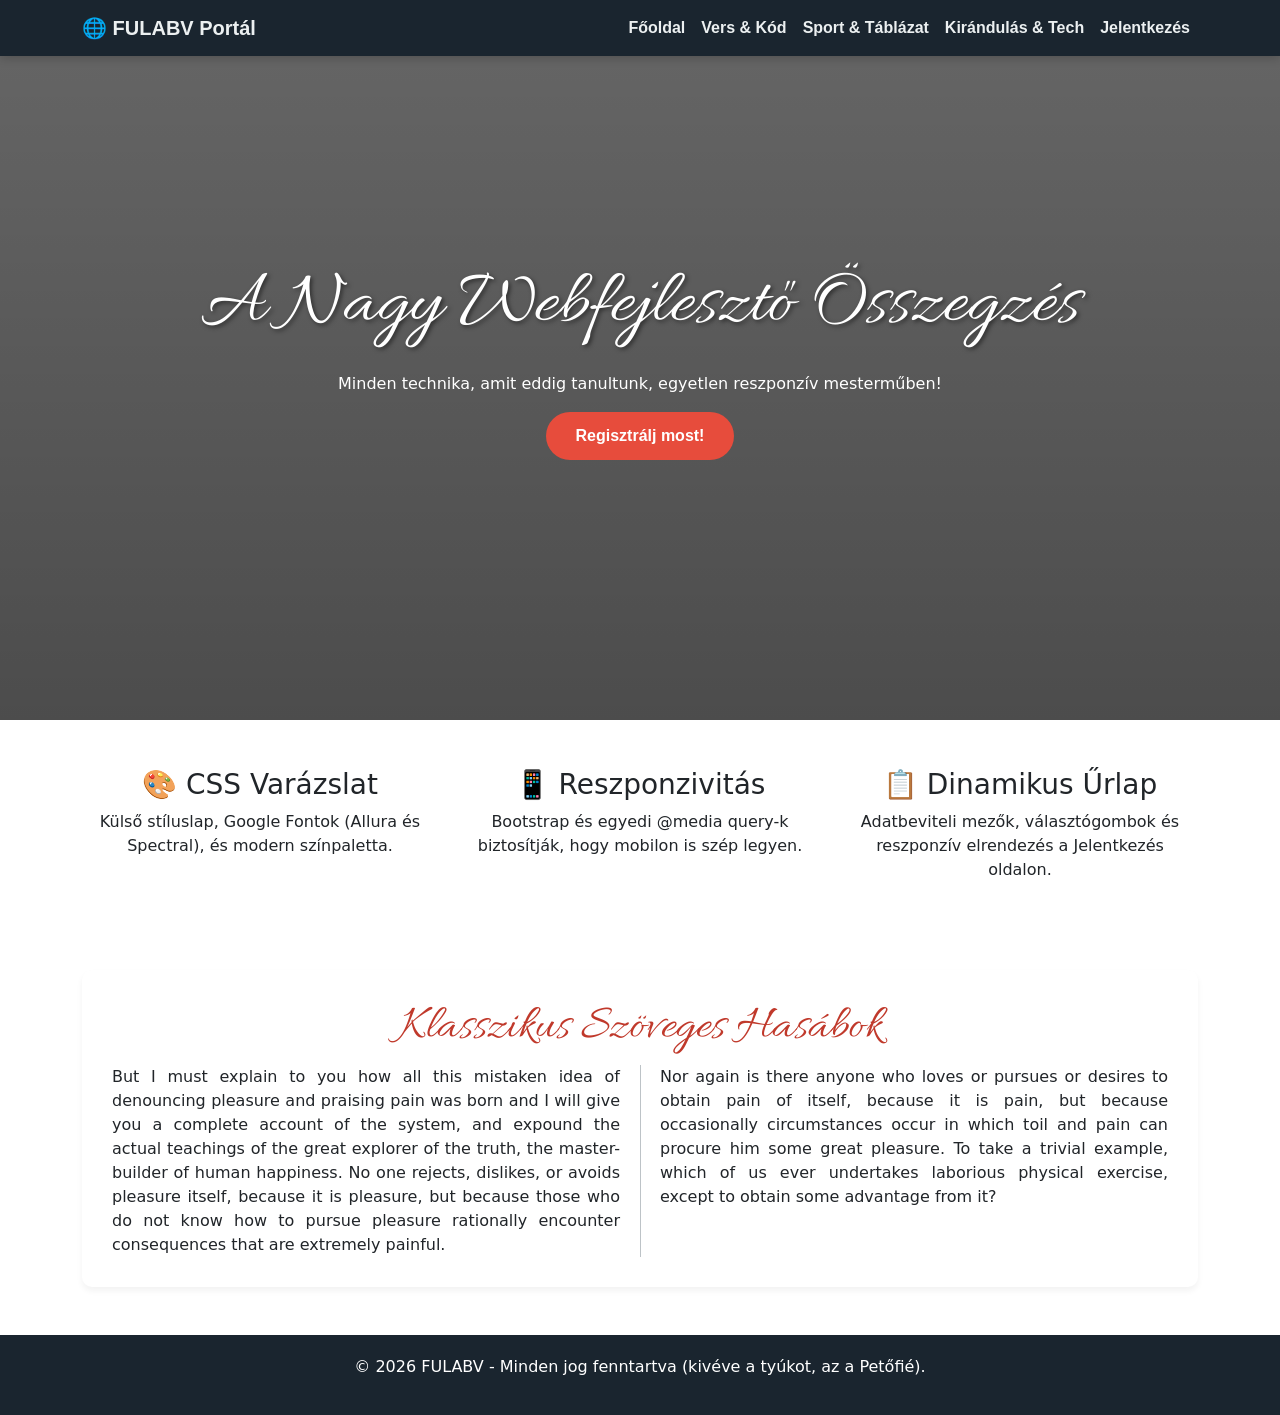
<file: index.html>
<!DOCTYPE html>
<html lang="hu">
<head>
    <meta charset="UTF-8">
    <meta name="viewport" content="width=device-width, initial-scale=1.0">
    <meta name="author" content="FULABV">
    <title>Mestermű - Főoldal</title>
    
    <!-- Bootstrap beágyazása (reszponzív rácsrendszer és alap komponensek) -->
    <link href="https://cdn.jsdelivr.net/npm/bootstrap@5.3.2/dist/css/bootstrap.min.css" rel="stylesheet">
    
    <!-- Google Betűtípusok beágyazása -->
    <link rel="preconnect" href="https://fonts.googleapis.com">
    <link rel="preconnect" href="https://fonts.gstatic.com" crossorigin>
    <link href="https://fonts.googleapis.com/css2?family=Allura&family=Spectral:ital,wght@0,400;0,700;1,400&display=swap" rel="stylesheet">
    
    <!-- Saját külső stíluslap (mindig a Bootstrap UTÁN, hogy felülírhassuk) -->
    <link rel="stylesheet" href="stilus.css">
</head>
<body>

    <!-- FIX POZÍCIONÁLÁSÚ FEJLÉC (Görgéskor is a képernyő tetején marad - Minden oldalon egységesen frissítve) -->
    <nav class="navbar navbar-expand-lg fix-fejlec">
        <div class="container">
            <a class="navbar-brand logo-szoveg" href="index.html" target="_self">🌐 FULABV Portál</a>
            <!-- Bootstrap mobil menü gomb -->
            <button class="navbar-toggler" type="button" data-bs-toggle="collapse" data-bs-target="#fomenu">
                <span class="navbar-toggler-icon"></span>
            </button>
            <div class="collapse navbar-collapse" id="fomenu">
                <ul class="navbar-nav ms-auto">
                    <li class="nav-item"><a class="nav-link aktiv-oldal" href="index.html" target="_self">Főoldal</a></li>
                    <li class="nav-item"><a class="nav-link" href="vers.html" target="_self">Vers & Kód</a></li>
                    <li class="nav-item"><a class="nav-link" href="sport.html" target="_self">Sport & Táblázat</a></li>
                    <li class="nav-item"><a class="nav-link" href="kirandulas.html" target="_self">Kirándulás & Tech</a></li>
                    <li class="nav-item"><a class="nav-link" href="urlap.html" target="_self">Jelentkezés</a></li>
                </ul>
            </div>
        </div>
    </nav>

    <!-- HERO IMAGE (Látványos, teljes szélességű fejléckép sötétítéssel) -->
    <header class="hosi-szekcio d-flex align-items-center justify-content-center">
        <div class="hosi-tartalom text-center">
            <h1>A Nagy Webfejlesztő Összegzés</h1>
            <p>Minden technika, amit eddig tanultunk, egyetlen reszponzív mesterműben!</p>
            <a href="urlap.html" target="_self" class="gomb-elsodleges">Regisztrálj most!</a>
        </div>
    </header>

    <main class="container mt-5 mb-5">
        
        <!-- BOOTSTRAP HASÁBOK (Grid rendszer - 3 oszlop asztalon, 1 mobilon) -->
        <section class="row mb-5 text-center">
            <div class="col-md-4 mb-4">
                <div class="kartyas-doboz">
                    <h3>🎨 CSS Varázslat</h3>
                    <p>Külső stíluslap, Google Fontok (Allura és Spectral), és modern színpaletta.</p>
                </div>
            </div>
            <div class="col-md-4 mb-4">
                <div class="kartyas-doboz">
                    <h3>📱 Reszponzivitás</h3>
                    <p>Bootstrap és egyedi @media query-k biztosítják, hogy mobilon is szép legyen.</p>
                </div>
            </div>
            <div class="col-md-4 mb-4">
                <div class="kartyas-doboz">
                    <h3>📋 Dinamikus Űrlap</h3>
                    <p>Adatbeviteli mezők, választógombok és reszponzív elrendezés a Jelentkezés oldalon.</p>
                </div>
            </div>
        </section>

        <!-- CSS HASÁBOK (column-count használata folyószövegnél) -->
        <section class="szoveges-hasabok mb-5">
            <h2 class="cim-allura text-center">Klasszikus Szöveges Hasábok</h2>
            <div class="hasabos-tartalom">
                <p>But I must explain to you how all this mistaken idea of denouncing pleasure and praising pain was born and I will give you a complete account of the system, and expound the actual teachings of the great explorer of the truth, the master-builder of human happiness. No one rejects, dislikes, or avoids pleasure itself, because it is pleasure, but because those who do not know how to pursue pleasure rationally encounter consequences that are extremely painful.</p>
                <p>Nor again is there anyone who loves or pursues or desires to obtain pain of itself, because it is pain, but because occasionally circumstances occur in which toil and pain can procure him some great pleasure. To take a trivial example, which of us ever undertakes laborious physical exercise, except to obtain some advantage from it?</p>
            </div>
        </section>

    </main>

    <!-- LÁBLÉC -->
    <footer class="lablec text-center">
        <div class="container">
            <p>&copy; 2026 FULABV - Minden jog fenntartva (kivéve a tyúkot, az a Petőfié).</p>
        </div>
    </footer>

    <!-- Bootstrap JS (a mobil menü lenyitásához kell) -->
    <script src="https://cdn.jsdelivr.net/npm/bootstrap@5.3.2/dist/js/bootstrap.bundle.min.js"></script>
</body>
</html>
</file>
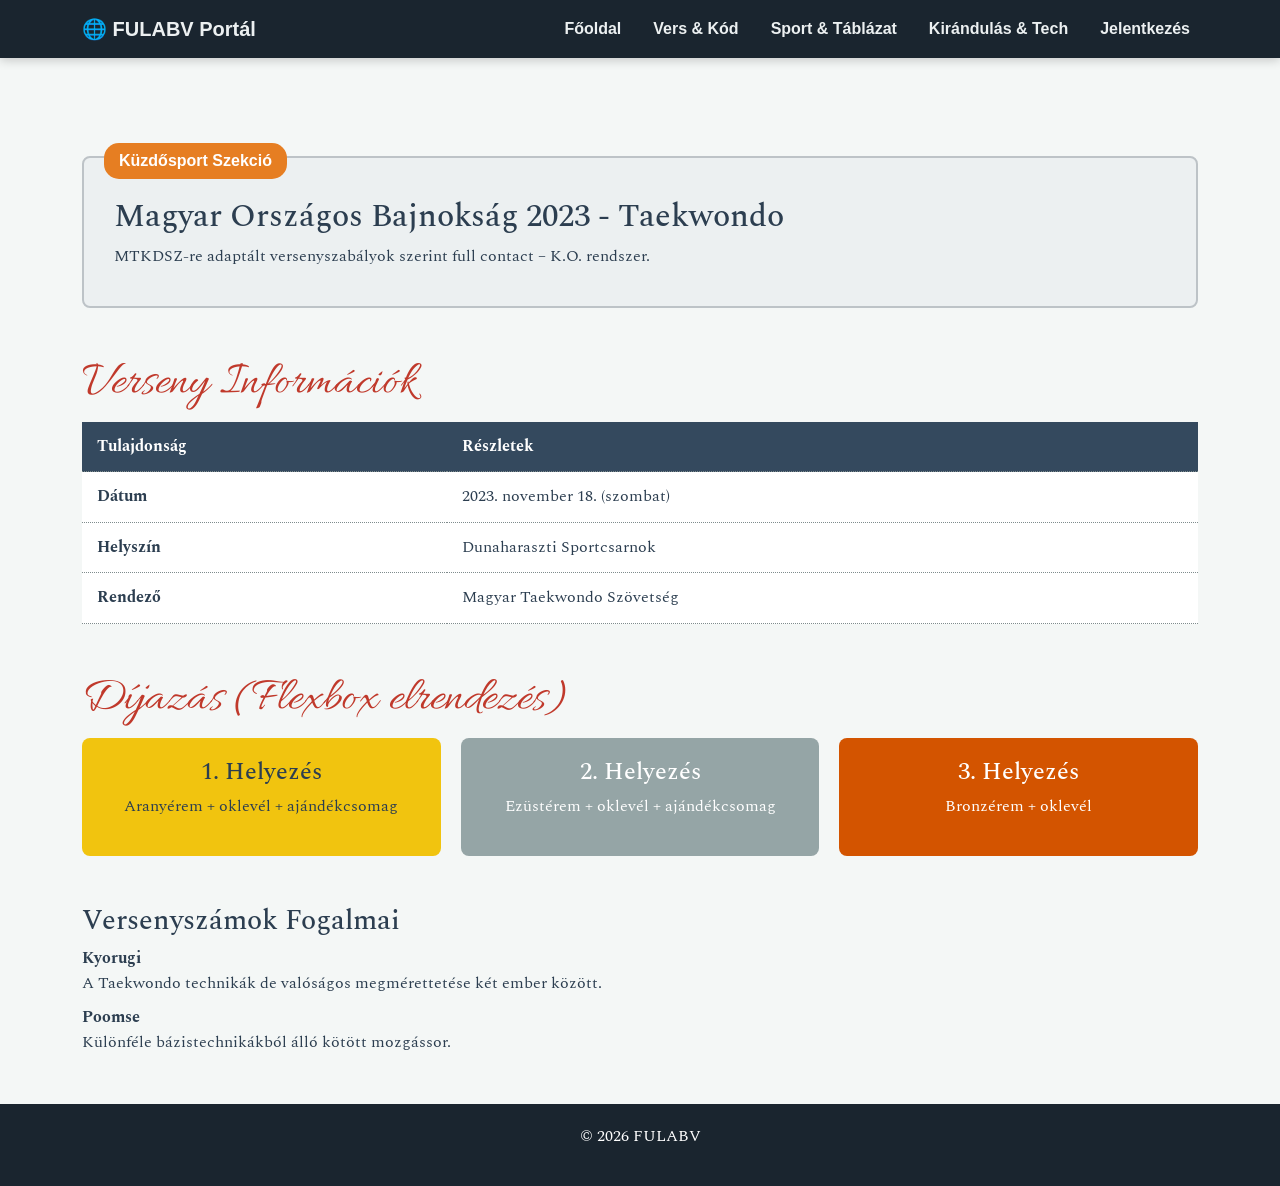
<file: sport.html>
<!DOCTYPE html>
<html lang="hu">
<head>
    <meta charset="UTF-8">
    <meta name="viewport" content="width=device-width, initial-scale=1.0">
    <title>Sport és Táblázat</title>
    <link href="https://cdn.jsdelivr.net/npm/bootstrap@5.3.2/dist/css/bootstrap.min.css" rel="stylesheet">
    <link href="https://fonts.googleapis.com/css2?family=Allura&family=Spectral:ital,wght@0,400;0,700;1,400&display=swap" rel="stylesheet">
    <link rel="stylesheet" href="stilus.css">
</head>
<body class="alap-hater">

    <nav class="navbar navbar-expand-lg fix-fejlec">
        <div class="container">
            <a class="navbar-brand logo-szoveg" href="index.html" target="_self">🌐 FULABV Portál</a>
            <div class="collapse navbar-collapse show">
                <ul class="navbar-nav ms-auto flex-row gap-3">
                    <li class="nav-item"><a class="nav-link" href="index.html" target="_self">Főoldal</a></li>
                    <li class="nav-item"><a class="nav-link" href="vers.html" target="_self">Vers & Kód</a></li>
                    <li class="nav-item"><a class="nav-link aktiv-oldal" href="sport.html" target="_self">Sport & Táblázat</a></li>
                    <li class="nav-item"><a class="nav-link" href="kirandulas.html" target="_self">Kirándulás & Tech</a></li>
                    <li class="nav-item"><a class="nav-link" href="urlap.html" target="_self">Jelentkezés</a></li>
                </ul>
            </div>
        </div>
    </nav>

    <main class="container mt-5 pt-5 mb-5">
        
        <div class="relativ-tarolo mb-5">
            <div class="abszolut-cimke">Küzdősport Szekció</div>
            <h2>Magyar Országos Bajnokság 2023 - Taekwondo</h2>
            <p>MTKDSZ-re adaptált versenyszabályok szerint full contact – K.O. rendszer.</p>
        </div>

        <h3 class="cim-allura">Verseny Információk</h3>
        <table class="stilusos-tablazat">
            <thead>
                <tr>
                    <th>Tulajdonság</th>
                    <th>Részletek</th>
                </tr>
            </thead>
            <tbody>
                <tr>
                    <td><strong>Dátum</strong></td>
                    <td>2023. november 18. (szombat)</td>
                </tr>
                <tr>
                    <td><strong>Helyszín</strong></td>
                    <td>Dunaharaszti Sportcsarnok</td>
                </tr>
                <tr>
                    <td><strong>Rendező</strong></td>
                    <td>Magyar Taekwondo Szövetség</td>
                </tr>
            </tbody>
        </table>

        <h3 class="cim-allura mt-5">Díjazás (Flexbox elrendezés)</h3>
        <div class="flex-tarolo">
            <div class="flex-elem arany">
                <h4>1. Helyezés</h4>
                <p>Aranyérem + oklevél + ajándékcsomag</p>
            </div>
            <div class="flex-elem ezust">
                <h4>2. Helyezés</h4>
                <p>Ezüstérem + oklevél + ajándékcsomag</p>
            </div>
            <div class="flex-elem bronz">
                <h4>3. Helyezés</h4>
                <p>Bronzérem + oklevél</p>
            </div>
        </div>

        <h3 class="mt-5">Versenyszámok Fogalmai</h3>
        <dl class="fogalom-lista">
            <dt>Kyorugi</dt>
            <dd>A Taekwondo technikák de valóságos megmérettetése két ember között.</dd>
            <dt>Poomse</dt>
            <dd>Különféle bázistechnikákból álló kötött mozgássor.</dd>
        </dl>

    </main>

    <footer class="lablec text-center">
        <p>&copy; 2026 FULABV</p>
    </footer>
</body>
</html>
</file>
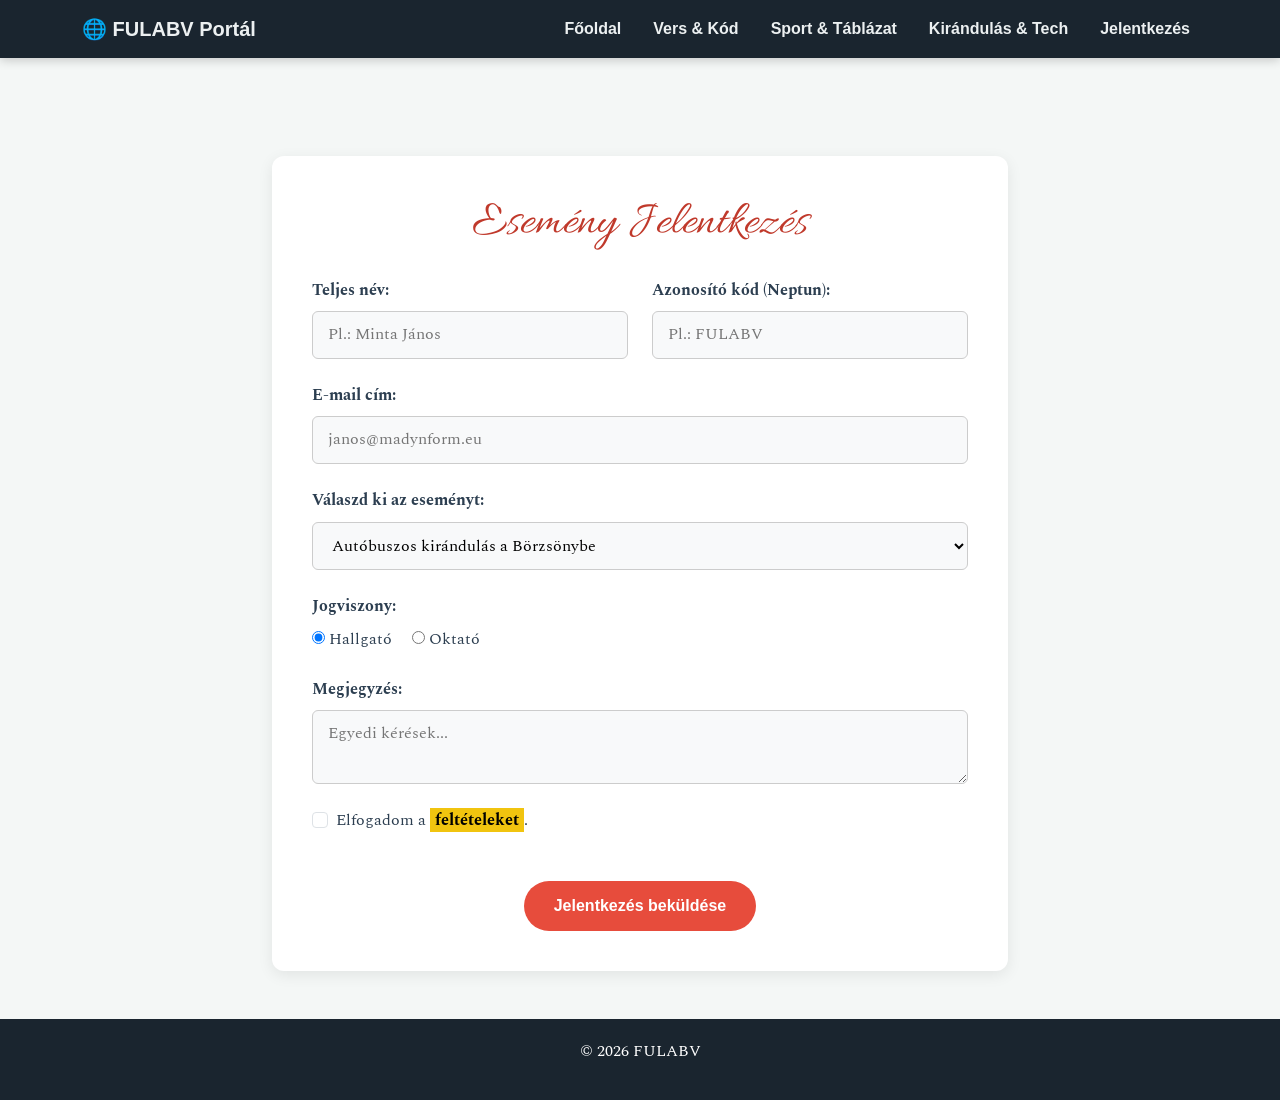
<file: urlap.html>
<!DOCTYPE html>
<html lang="hu">
<head>
    <meta charset="UTF-8">
    <meta name="viewport" content="width=device-width, initial-scale=1.0">
    <meta name="author" content="FULABV">
    <title>Mestermű - Jelentkezési Űrlap</title>
    <link href="https://cdn.jsdelivr.net/npm/bootstrap@5.3.2/dist/css/bootstrap.min.css" rel="stylesheet">
    <link href="https://fonts.googleapis.com/css2?family=Allura&family=Spectral:ital,wght@0,400;0,700;1,400&display=swap" rel="stylesheet">
    <link rel="stylesheet" href="stilus.css">
</head>
<body class="alap-hater">

    <nav class="navbar navbar-expand-lg fix-fejlec">
        <div class="container">
            <a class="navbar-brand logo-szoveg" href="index.html" target="_self">🌐 FULABV Portál</a>
            <div class="collapse navbar-collapse show">
                <ul class="navbar-nav ms-auto flex-row gap-3">
                    <li class="nav-item"><a class="nav-link" href="index.html" target="_self">Főoldal</a></li>
                    <li class="nav-item"><a class="nav-link" href="vers.html" target="_self">Vers & Kód</a></li>
                    <li class="nav-item"><a class="nav-link" href="sport.html" target="_self">Sport & Táblázat</a></li>
                    <li class="nav-item"><a class="nav-link" href="kirandulas.html" target="_self">Kirándulás & Tech</a></li>
                    <li class="nav-item"><a class="nav-link aktiv-oldal" href="urlap.html" target="_self">Jelentkezés</a></li>
                </ul>
            </div>
        </div>
    </nav>

    <main class="container mt-5 pt-5 mb-5">
        <div class="row justify-content-center">
            <div class="col-lg-8">
                <div class="urlap-kontener">
                    <h1 class="cim-allura text-center mb-4">Esemény Jelentkezés</h1>
                    <form action="#" method="POST" target="_blank">
                        <div class="row mb-4">
                            <div class="col-md-6 mb-3 mb-md-0">
                                <label for="teljes-nev" class="urlap-cimke">Teljes név:</label>
                                <input type="text" id="teljes-nev" name="nev" class="urlap-mezo" placeholder="Pl.: Minta János" required>
                            </div>
                            <div class="col-md-6">
                                <label for="azonosito-kod" class="urlap-cimke">Azonosító kód (Neptun):</label>
                                <input type="text" id="azonosito-kod" name="azonosito" class="urlap-mezo" placeholder="Pl.: FULABV" maxlength="6">
                            </div>
                        </div>
                        <div class="mb-4">
                            <label for="email-cim" class="urlap-cimke">E-mail cím:</label>
                            <input type="email" id="email-cim" name="email" class="urlap-mezo" placeholder="janos@madynform.eu" required>
                        </div>
                        <div class="mb-4">
                            <label for="esemeny-valaszto" class="urlap-cimke">Válaszd ki az eseményt:</label>
                            <select id="esemeny-valaszto" name="esemeny" class="urlap-mezo">
                                <option value="borzsony">Autóbuszos kirándulás a Börzsönybe</option>
                                <option value="taekwondo">Országos Bajnokság 2023</option>
                            </select>
                        </div>
                        <div class="mb-4">
                            <label class="urlap-cimke d-block">Jogviszony:</label>
                            <div class="radiogomb-csoport">
                                <label class="radiogomb-cimke"><input type="radio" name="jogviszony" value="hallgato" checked> Hallgató</label>
                                <label class="radiogomb-cimke"><input type="radio" name="jogviszony" value="oktato"> Oktató</label>
                            </div>
                        </div>
                        <div class="mb-4">
                            <label for="megjegyzes-doboz" class="urlap-cimke">Megjegyzés:</label>
                            <textarea id="megjegyzes-doboz" name="megjegyzes" class="urlap-mezo-hosszu" placeholder="Egyedi kérések..."></textarea>
                        </div>
                        <div class="mb-4 form-check">
                            <input type="checkbox" id="feltetelek-elfogadasa" name="feltetelek" class="form-check-input" required>
                            <label for="feltetelek-elfogadasa" class="form-check-label sorszintu-szoveg">Elfogadom a <mark class="kiemeles">feltételeket</mark>.</label>
                        </div>
                        <div class="text-center mt-5">
                            <button type="submit" class="gomb-elsodleges">Jelentkezés beküldése</button>
                        </div>
                    </form>
                </div>
            </div>
        </div>
    </main>

    <footer class="lablec text-center">
        <p>&copy; 2026 FULABV</p>
    </footer>
</body>
</html>
</file>
<file: stilus.css>
@charset "UTF-8";

/* ==========================================================================
   ALAPBEÁLLÍTÁSOK (Google Fonts & Színek)
   ========================================================================== */
body.alap-hater {
    background-color: #f4f7f6;
    font-family: 'Spectral', serif;
    color: #2c3e50;
    line-height: 1.6;
}

/* ==========================================================================
   FIX POZÍCIONÁLÁS: NAVIGÁCIÓS SÁV
   ========================================================================== */
.fix-fejlec {
    position: fixed;
    top: 0;
    left: 0;
    width: 100%;
    z-index: 1030;
    background-color: #1a252f;
    box-shadow: 0 2px 10px rgba(0,0,0,0.2);
}

.fix-fejlec .nav-link, .logo-szoveg {
    color: #ecf0f1 !important;
    font-family: 'Segoe UI', Tahoma, Geneva, Verdana, sans-serif;
    font-weight: bold;
    transition: color 0.3s;
}

.fix-fejlec .nav-link:hover, .aktiv-oldal {
    color: #e74c3c !important;
}

body {
    padding-top: 60px;
}

/* ==========================================================================
   HERO IMAGE (Hősi Szekció)
   ========================================================================== */
.hosi-szekcio {
    height: 80vh; 
    background: linear-gradient(rgba(0, 0, 0, 0.6), rgba(0, 0, 0, 0.7)), 
                url('https://images.unsplash.com/photo-1498050108023-c5249f4df085?auto=format&fit=crop&w=1920&q=80') center/cover no-repeat;
    color: white;
    margin-top: -60px;
}

.hosi-tartalom h1 {
    font-family: 'Allura', cursive;
    font-size: clamp(3rem, 6vw, 6rem);
    margin-bottom: 20px;
    text-shadow: 2px 2px 4px rgba(0,0,0,0.5);
}

.gomb-elsodleges {
    display: inline-block;
    background-color: #e74c3c;
    color: white;
    padding: 12px 30px;
    border-radius: 25px;
    text-decoration: none;
    font-weight: bold;
    font-family: sans-serif;
    transition: transform 0.2s, background-color 0.2s;
    border: none;
}

.gomb-elsodleges:hover {
    background-color: #c0392b;
    color: white;
    transform: scale(1.05);
}

/* ==========================================================================
   HASÁBOK (CSS Multicolumn Layout)
   ========================================================================== */
.szoveges-hasabok {
    background-color: white;
    padding: 30px;
    border-radius: 10px;
    box-shadow: 0 4px 6px rgba(0,0,0,0.05);
}

.hasabos-tartalom {
    column-count: 2;
    column-gap: 40px;
    column-rule: 1px solid #bdc3c7;
    text-align: justify;
}

.cim-allura {
    font-family: 'Allura', cursive;
    font-size: 3rem;
    color: #c0392b;
}

.szoveg-kozep { text-align: center; }

/* ==========================================================================
   KÉP KÖRBEFUTTATÁSA (Float) ÉS KÉP LINKELVE
   ========================================================================== */
.kep-korbefutas {
    float: right;
    margin: 0 0 15px 20px;
    border-radius: 8px;
    box-shadow: 2px 2px 8px rgba(0,0,0,0.2);
    width: 300px;
    max-width: 100%;
    height: auto;
}

.linkelt-kep {
    border: 3px solid #bdc3c7;
    border-radius: 5px;
    transition: border-color 0.3s;
}

/* ==========================================================================
   IDÉZET, KIEMELÉS ÉS PROGRAMKÓD
   ========================================================================== */
.idezet-doboz {
    font-style: italic;
    border-left: 4px solid #3498db;
    padding-left: 15px;
    margin: 30px 0;
    color: #34495e;
}

.kiemeles {
    background-color: #f1c40f;
    color: #000;
    font-weight: bold;
    padding: 0 5px;
}

.kod-doboz {
    background-color: #2d3436;
    color: #00b894;
    padding: 15px;
    border-radius: 5px;
    font-family: 'Courier New', Courier, monospace;
    overflow-x: auto;
}

/* ==========================================================================
   RELATÍV ÉS ABSZOLÚT POZÍCIONÁLÁS
   ========================================================================== */
.relativ-tarolo {
    position: relative;
    background-color: #ecf0f1;
    padding: 40px 30px 20px;
    border-radius: 8px;
    border: 2px solid #bdc3c7;
}

.abszolut-cimke {
    position: absolute;
    top: -15px;
    left: 20px;
    background-color: #e67e22;
    color: white;
    padding: 5px 15px;
    border-radius: 15px;
    font-weight: bold;
    font-family: sans-serif;
}

/* ==========================================================================
   TÁBLÁZAT FORMÁZÁSA
   ========================================================================== */
.stilusos-tablazat {
    width: 100%;
    border-collapse: collapse;
    background-color: white;
}

.stilusos-tablazat th, .stilusos-tablazat td {
    padding: 12px 15px;
    text-align: left;
    border-bottom: 1px dotted #7f8c8d;
}

.stilusos-tablazat th {
    background-color: #34495e;
    color: white;
}

/* ==========================================================================
   FLEXBOX KONTÉNER
   ========================================================================== */
.flex-tarolo {
    display: flex;
    justify-content: space-between;
    gap: 20px;
}

.flex-elem {
    flex: 1;
    padding: 20px;
    border-radius: 8px;
    text-align: center;
    color: white;
}

.arany { background-color: #f1c40f; color: #2c3e50;}
.ezust { background-color: #95a5a6; }
.bronz { background-color: #d35400; }

/* ==========================================================================
   DISPLAY MÓDOK (Block, Inline-block, Inline)
   ========================================================================== */
.doboz-alap {
    background-color: #3498db;
    color: white;
    padding: 10px;
    margin-bottom: 10px;
    border-radius: 4px;
}

.blokk-elem { display: block; }
.sor-blokk-elem { display: inline-block; width: 45%; margin: 0 2%; }
.sor-elem { display: inline; background-color: #9b59b6; color: white; padding: 2px 5px; }

/* ==========================================================================
   ŰRLAP FORMÁZÁS
   ========================================================================== */
.urlap-kontener {
    background-color: white;
    padding: 40px;
    border-radius: 12px;
    box-shadow: 0 4px 15px rgba(0,0,0,0.08);
}

.urlap-cimke {
    font-weight: bold;
    color: #2c3e50;
    margin-bottom: 8px;
}

.urlap-mezo, .urlap-mezo-hosszu {
    display: block;
    width: 100%;
    padding: 10px 15px;
    background-color: #f8f9fa;
    border: 1px solid #cccccc;
    border-radius: 6px;
}

.radiogomb-csoport {
    display: flex;
    gap: 20px;
}

/* ==========================================================================
   RESZPONZÍV ELREJTÉS ÉS MÉDIA LEKÉRDEZÉSEK
   ========================================================================== */
.zold-elrejto-doboz {
    background-color: #2ecc71;
    color: white;
    padding: 30px;
    border-radius: 8px;
    text-align: center;
}

@media screen and (max-width: 768px) {
    .szoveges-hasabok .hasabos-tartalom { column-count: 1; }
    .flex-tarolo { flex-direction: column; }
    .sor-blokk-elem { display: block; width: 100%; margin: 5px 0; }
}

@media screen and (max-width: 600px) {
    .zold-elrejto-doboz { display: none; }
    .kep-korbefutas {
        float: none;
        display: block;
        margin: 0 auto 20px auto;
    }
}

.lablec {
    background-color: #1a252f;
    color: white;
    padding: 20px 0;
    margin-top: 40px;
}
</file>
